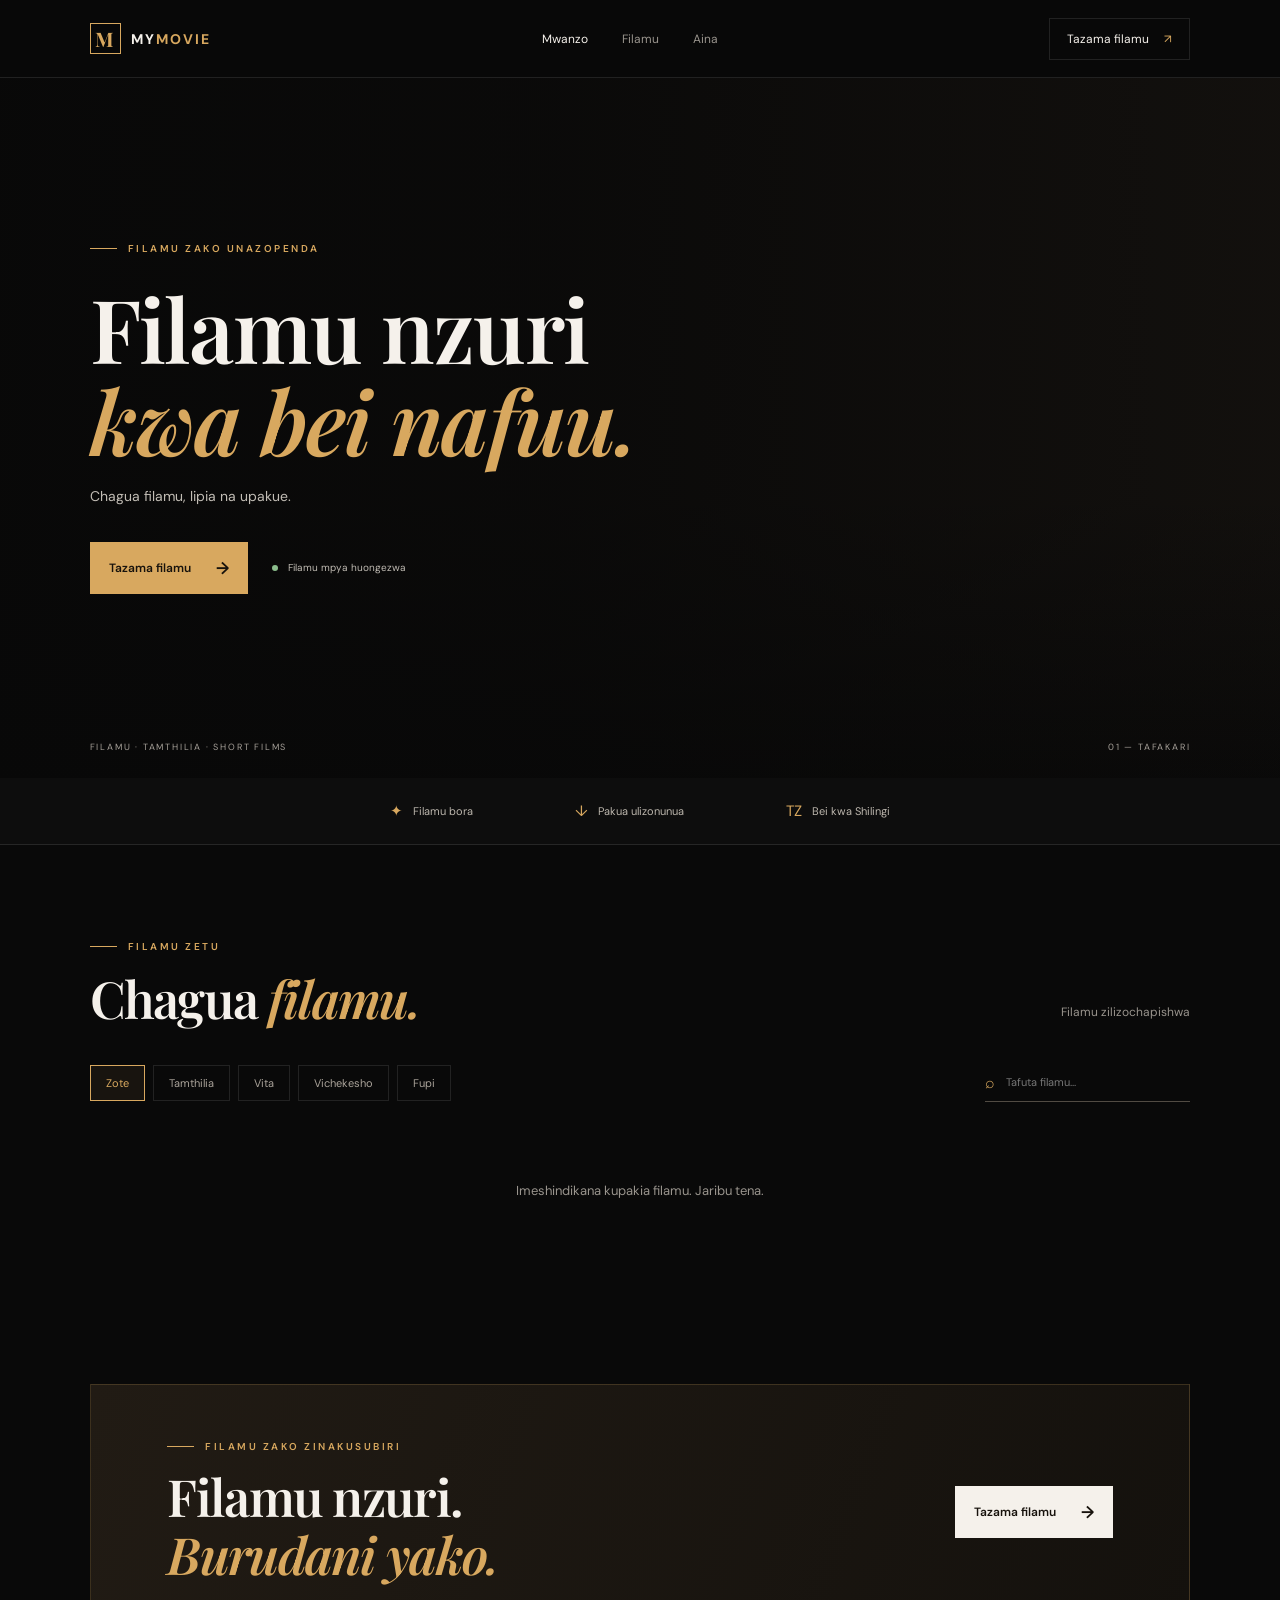
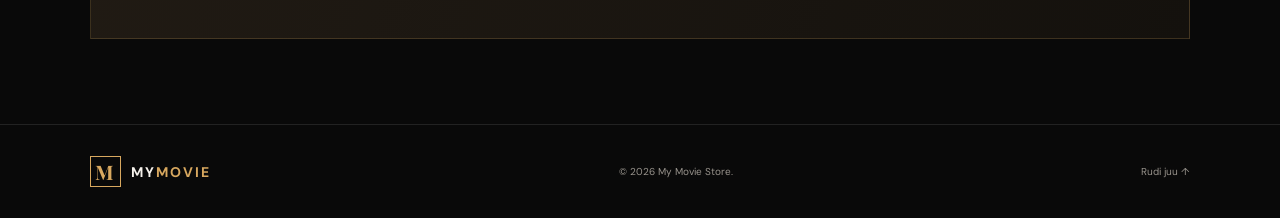
<file: index.html>
<!DOCTYPE html>
<html lang="sw">
<head>
  <meta charset="UTF-8">
  <meta name="viewport" content="width=device-width, initial-scale=1.0">
  <meta name="theme-color" content="#090909">
  <meta name="description" content="Nunua na pakua filamu zako uzipendazo.">
  <title>My Movie Store — Filamu</title>
  <link rel="preconnect" href="https://fonts.googleapis.com">
  <link rel="preconnect" href="https://fonts.gstatic.com" crossorigin>
  <link href="https://fonts.googleapis.com/css2?family=DM+Sans:wght@400;500;600;700&family=Playfair+Display:wght@600;700;800&display=swap" rel="stylesheet">
  <link rel="stylesheet" href="style.css">
</head>
<body>
  <header class="site-header">
    <a class="brand" href="#home" aria-label="My Movie Store mwanzo"><span class="brand-mark">M</span><span>MY<span class="brand-accent">MOVIE</span></span></a>
    <button class="menu-toggle" id="menuToggle" aria-label="Fungua menyu" aria-expanded="false">☰</button>
    <nav class="main-nav" id="mainNav">
      <a class="nav-link active" href="#home">Mwanzo</a>
      <a class="nav-link" href="#movies">Filamu</a>
      <a class="nav-link" href="#categories">Aina</a>
    </nav>
    <a class="header-cta" href="#movies">Tazama filamu <span>↗</span></a>
  </header>

  <main>
    <section class="hero" id="home">
      <div class="hero-backdrop"></div>
      <div class="hero-content">
        <div class="eyebrow"><span class="eyebrow-line"></span> FILAMU ZAKO UNAZOPENDA</div>
        <h1>Filamu nzuri<br><em>kwa bei nafuu.</em></h1>
        <p>Chagua filamu, lipia na upakue.</p>
        <div class="hero-actions">
          <a class="button button-primary" href="#movies">Tazama filamu <span>→</span></a>
          <span class="hero-note"><span class="live-dot"></span> Filamu mpya huongezwa</span>
        </div>
      </div>
      <div class="hero-bottom"><span>FILAMU · TAMTHILIA · SHORT FILMS</span><span>01 — TAFAKARI</span></div>
    </section>

    <section class="trust-strip" aria-label="Huduma za duka">
      <div><span class="trust-icon">✦</span><span>Filamu bora</span></div>
      <div><span class="trust-icon">↓</span><span>Pakua ulizonunua</span></div>
      <div><span class="trust-icon">TZ</span><span>Bei kwa Shilingi</span></div>
    </section>

    <section class="catalog section-wrap" id="movies">
      <div class="section-heading">
        <div><div class="eyebrow"><span class="eyebrow-line"></span> FILAMU ZETU</div><h2>Chagua <em>filamu.</em></h2></div>
        <p>Filamu zilizochapishwa</p>
      </div>
      <div class="catalog-tools">
        <div class="category-list" id="categories">
          <button class="filter-chip selected" data-category="All">Zote</button>
          <button class="filter-chip" data-category="Drama">Tamthilia</button>
          <button class="filter-chip" data-category="Action">Vita</button>
          <button class="filter-chip" data-category="Comedy">Vichekesho</button>
          <button class="filter-chip" data-category="Short Film">Fupi</button>
        </div>
        <label class="search-box"><span>⌕</span><input id="searchInput" type="search" placeholder="Tafuta filamu..." aria-label="Tafuta filamu"></label>
      </div>
      <div class="movie-grid" id="movieGrid" aria-live="polite"></div>
      <div class="empty-state" id="emptyState" hidden>Hakuna filamu iliyopatikana.</div>
      <p class="catalog-disclaimer"></p>
    </section>

    <section class="seller-banner">
      <div><div class="eyebrow"><span class="eyebrow-line"></span> FILAMU ZAKO ZINAKUSUBIRI</div><h2>Filamu nzuri.<br><em>Burudani yako.</em></h2></div>
      <a class="button button-light" href="#movies">Tazama filamu <span>→</span></a>
    </section>
  </main>

  <footer class="site-footer">
    <a class="brand" href="#home"><span class="brand-mark">M</span><span>MY<span class="brand-accent">MOVIE</span></span></a>
    <p>© <span id="year"></span> My Movie Store.</p>
    <a href="#home" class="back-top">Rudi juu ↑</a>
  </footer>
  <script src="script.js"></script>
</body>
</html>
</file>
<file: style.css>
:root{--bg:#090909;--panel:#121212;--panel2:#191919;--text:#f5f1eb;--muted:#99948d;--accent:#d8a85f;--line:rgba(255,255,255,.1);--serif:"Playfair Display",Georgia,serif;--sans:"DM Sans",Arial,sans-serif}
*{box-sizing:border-box}html{scroll-behavior:smooth;scroll-padding-top:90px}body{margin:0;background:var(--bg);color:var(--text);font-family:var(--sans);-webkit-font-smoothing:antialiased}a{color:inherit;text-decoration:none}button,input{font:inherit}.site-header{height:78px;padding:0 7%;display:flex;align-items:center;justify-content:space-between;border-bottom:1px solid var(--line);background:rgba(9,9,9,.94);position:sticky;top:0;z-index:20;backdrop-filter:blur(16px)}.brand{display:flex;align-items:center;gap:10px;font-size:14px;font-weight:700;letter-spacing:2px}.brand-mark{width:31px;height:31px;display:grid;place-items:center;border:1px solid var(--accent);color:var(--accent);font-family:var(--serif);font-size:20px}.brand-accent{color:var(--accent)}.main-nav{display:flex;gap:34px}.nav-link{font-size:12px;color:var(--muted);transition:.2s}.nav-link:hover,.nav-link.active{color:var(--text)}.header-cta{font-size:12px;border:1px solid var(--line);padding:12px 17px;transition:.2s}.header-cta span{color:var(--accent);margin-left:12px}.header-cta:hover{border-color:var(--accent)}.menu-toggle{display:none;background:none;border:0;color:var(--text);font-size:25px}
.hero{min-height:590px;height:min(72vw,700px);max-height:700px;position:relative;display:flex;align-items:center;padding:7%;overflow:hidden;background:#15120f url("https://images.unsplash.com/photo-1489599849927-2ee91cede3ba?auto=format&fit=crop&w=2000&q=85") center 43%/cover no-repeat}.hero:before{content:"";position:absolute;inset:0;background:linear-gradient(90deg,rgba(8,8,8,.97) 0%,rgba(8,8,8,.82) 43%,rgba(8,8,8,.2) 100%),linear-gradient(0deg,rgba(8,8,8,.8),transparent 40%)}.hero-content{position:relative;max-width:620px;margin-top:-20px}.eyebrow{font-size:10px;letter-spacing:2.5px;color:var(--accent);font-weight:600;display:flex;align-items:center;gap:11px}.eyebrow-line{width:27px;height:1px;background:var(--accent)}h1,h2{font-family:var(--serif);font-weight:600;letter-spacing:-1.7px}h1{font-size:clamp(48px,7vw,88px);line-height:1.04;margin:27px 0 18px}h1 em,h2 em{color:var(--accent);font-weight:600}.hero-content>p{max-width:430px;color:#c2bdb5;font-size:14px;line-height:1.9}.hero-actions{display:flex;align-items:center;gap:24px;margin-top:32px}.button{display:inline-flex;align-items:center;gap:25px;padding:15px 19px;font-size:12px;font-weight:600;transition:.2s}.button-primary{background:var(--accent);color:#17120c}.button-primary:hover{background:#edc17c;transform:translateY(-2px)}.button span{font-size:17px}.hero-note{font-size:10px;color:#c0bbb3}.live-dot{display:inline-block;width:6px;height:6px;background:#8bbd8c;border-radius:50%;margin-right:7px}.hero-bottom{position:absolute;bottom:25px;left:7%;right:7%;display:flex;justify-content:space-between;color:#a6a099;font-size:9px;letter-spacing:1.8px}.trust-strip{display:flex;justify-content:center;gap:clamp(25px,8vw,110px);padding:23px 5%;border-bottom:1px solid var(--line);background:#0d0d0d}.trust-strip>div{display:flex;align-items:center;gap:10px;color:#bcb6ad;font-size:11px}.trust-icon{color:var(--accent);font-size:15px}.section-wrap{padding:95px 7% 100px}.section-heading{display:flex;justify-content:space-between;align-items:end;margin-bottom:36px}.section-heading h2,.seller-banner h2{font-size:clamp(35px,4vw,52px);line-height:1.12;margin:17px 0 0}.section-heading>p{font-size:12px;color:var(--muted);margin-bottom:7px}.catalog-tools{display:flex;justify-content:space-between;align-items:center;gap:20px;margin-bottom:30px}.category-list{display:flex;gap:8px;flex-wrap:wrap}.filter-chip{border:1px solid var(--line);background:transparent;color:#aaa39a;padding:10px 15px;font-size:11px;cursor:pointer;transition:.2s}.filter-chip:hover,.filter-chip.selected{border-color:var(--accent);color:var(--accent);background:rgba(216,168,95,.07)}.search-box{height:39px;width:205px;border-bottom:1px solid #514b43;display:flex;align-items:center;gap:9px;color:var(--accent)}.search-box input{width:100%;background:transparent;border:0;outline:0;color:var(--text);font-size:11px}.search-box input::placeholder{color:#777}.movie-grid{display:grid;grid-template-columns:repeat(4,minmax(0,1fr));gap:27px 19px}.movie-card{min-width:0;animation:rise .35s ease both}.poster-wrap{position:relative;aspect-ratio:2/2.75;overflow:hidden;background:#1a1815}.poster-wrap img{width:100%;height:100%;object-fit:cover;display:block;transition:transform .5s}.movie-card:hover .poster-wrap img{transform:scale(1.045)}.poster-shade{position:absolute;inset:45% 0 0;background:linear-gradient(transparent,rgba(0,0,0,.62))}.film-label{position:absolute;top:12px;left:12px;background:rgba(9,9,9,.78);padding:6px 8px;color:#e9c38d;font-size:8px;letter-spacing:1.2px;text-transform:uppercase}.movie-info{padding:14px 1px 0}.movie-meta{display:flex;justify-content:space-between;gap:8px;color:var(--muted);font-size:9px;text-transform:uppercase;letter-spacing:.8px}.movie-info h3{font-family:var(--serif);font-size:18px;font-weight:600;margin:9px 0 7px}.movie-info p{font-size:10px;line-height:1.6;color:#99948d;margin:0;min-height:32px}.movie-bottom{display:flex;align-items:center;justify-content:space-between;margin-top:15px}.price{font-size:13px;color:var(--accent);font-weight:700}.buy-button{background:transparent;border:1px solid #62533e;color:#e8c28b;padding:8px 11px;font-size:10px;cursor:pointer}.buy-button:hover{background:var(--accent);color:#17120c}.empty-state{text-align:center;padding:50px 10px;color:var(--muted);font-size:13px}.catalog-disclaimer{margin-top:35px;color:#77716a;font-size:10px;line-height:1.7}.seller-banner{margin:0 7% 85px;padding:55px 6%;background:linear-gradient(110deg,#211b14,#14110d);border:1px solid rgba(216,168,95,.2);display:flex;align-items:center;justify-content:space-between;gap:20px}.seller-banner h2{margin-top:15px}.button-light{background:var(--text);color:#17120c;white-space:nowrap}.button-light:hover{background:var(--accent)}.site-footer{padding:30px 7%;border-top:1px solid var(--line);display:flex;align-items:center;justify-content:space-between;gap:20px}.site-footer p,.back-top{font-size:10px;color:var(--muted)}.back-top:hover{color:var(--accent)}@keyframes rise{from{opacity:0;transform:translateY(10px)}to{opacity:1;transform:translateY(0)}}
@media(max-width:850px){.movie-grid{grid-template-columns:repeat(3,minmax(0,1fr))}.site-header{padding:0 5%}.section-wrap{padding-left:5%;padding-right:5%}.hero{padding-left:6%}.main-nav{gap:18px}}
@media(max-width:600px){.site-header{height:66px}.menu-toggle{display:block;margin-left:auto;margin-right:15px}.main-nav{display:none;position:absolute;top:65px;left:0;right:0;background:#101010;padding:20px 6%;border-bottom:1px solid var(--line);flex-direction:column;gap:20px}.main-nav.open{display:flex}.header-cta{padding:10px 11px;font-size:10px}.hero{min-height:570px;height:78vh;max-height:650px;background-position:58% center}.hero:before{background:linear-gradient(90deg,rgba(8,8,8,.94),rgba(8,8,8,.55)),linear-gradient(0deg,rgba(8,8,8,.75),transparent 60%)}.hero-content{margin-top:-10px}.hero-content>p{font-size:13px;max-width:330px}.hero-actions{align-items:flex-start;flex-direction:column;gap:17px}.hero-bottom{font-size:8px;letter-spacing:1px}.trust-strip{justify-content:flex-start;overflow:auto;gap:25px;padding:18px 6%;white-space:nowrap}.trust-strip>div{font-size:10px}.section-wrap{padding:70px 5%}.section-heading{display:block}.section-heading>p{margin-top:14px}.catalog-tools{align-items:stretch;flex-direction:column}.search-box{width:100%}.movie-grid{grid-template-columns:repeat(2,minmax(0,1fr));gap:24px 13px}.movie-info h3{font-size:16px}.movie-info p{font-size:9px}.buy-button{padding:8px}.seller-banner{margin:0 5% 60px;padding:35px 7%;align-items:flex-start;flex-direction:column}.seller-banner h2{font-size:37px}.site-footer{padding:25px 5%;flex-wrap:wrap}.site-footer p{order:3;width:100%;margin:0}.brand{font-size:12px}}
@media(prefers-reduced-motion:reduce){*,*::before,*::after{scroll-behavior:auto!important;animation-duration:.01ms!important;transition-duration:.01ms!important}}
/* Kiswahili movie details */
.poster-open{display:block;width:100%;padding:0;border:0;cursor:pointer;text-align:left}
.film-modal{display:none;position:fixed;inset:0;z-index:100;background:rgba(0,0,0,.82);padding:20px;align-items:center;justify-content:center}
.film-modal.show{display:flex}
.film-modal-panel{position:relative;display:grid;grid-template-columns:minmax(130px, .8fr) 1.2fr;gap:25px;max-width:680px;width:100%;max-height:90vh;overflow:auto;background:#151515;border:1px solid rgba(216,168,95,.3);padding:28px}
.film-modal-close{position:absolute;right:12px;top:8px;background:transparent;border:0;color:#fff;font-size:28px;cursor:pointer}
.detail-poster{width:100%;max-height:360px;object-fit:cover}
.detail-copy{padding:15px 8px 8px 0}
.detail-category{color:var(--accent);font-size:11px}
.detail-copy h2{font:600 30px var(--serif);margin:12px 0}
.detail-copy p{color:#c4beb5;font-size:13px;line-height:1.7}
.detail-meta{color:var(--muted);font-size:11px;margin:18px 0}
.detail-price{display:block;color:var(--accent);font-size:19px}
.detail-note{border-top:1px solid var(--line);padding-top:12px;font-size:11px!important}
@media(max-width:520px){.film-modal-panel{grid-template-columns:1fr;gap:12px;padding:22px}.detail-poster{max-height:230px;width:auto;max-width:100%;margin:auto}.detail-copy{padding:0}.detail-copy h2{font-size:25px}}

.checkout-panel{margin-top:18px}.checkout-form{display:grid;gap:12px}.checkout-form h3,.payment-instructions h3{font:600 18px var(--serif);margin:0 0 5px}.checkout-form label{display:grid;gap:6px;color:#bdb9b1;font-size:12px}.checkout-form input{width:100%;padding:12px;background:#111;border:1px solid #3a3630;color:#fff;border-radius:4px}.checkout-message{font-size:12px;line-height:1.6;color:#d6c19f}.payment-instructions{display:grid;gap:10px}.payment-instructions p{font-size:12px;line-height:1.6;margin:0;color:#c5c0b8}.payment-instructions a{color:#e8c58d}.payment-number{font-size:22px;font-weight:700;letter-spacing:1px;color:#e4c18b}.detail-buy{margin-top:16px}.check-order-button{margin-top:8px}
</file>
